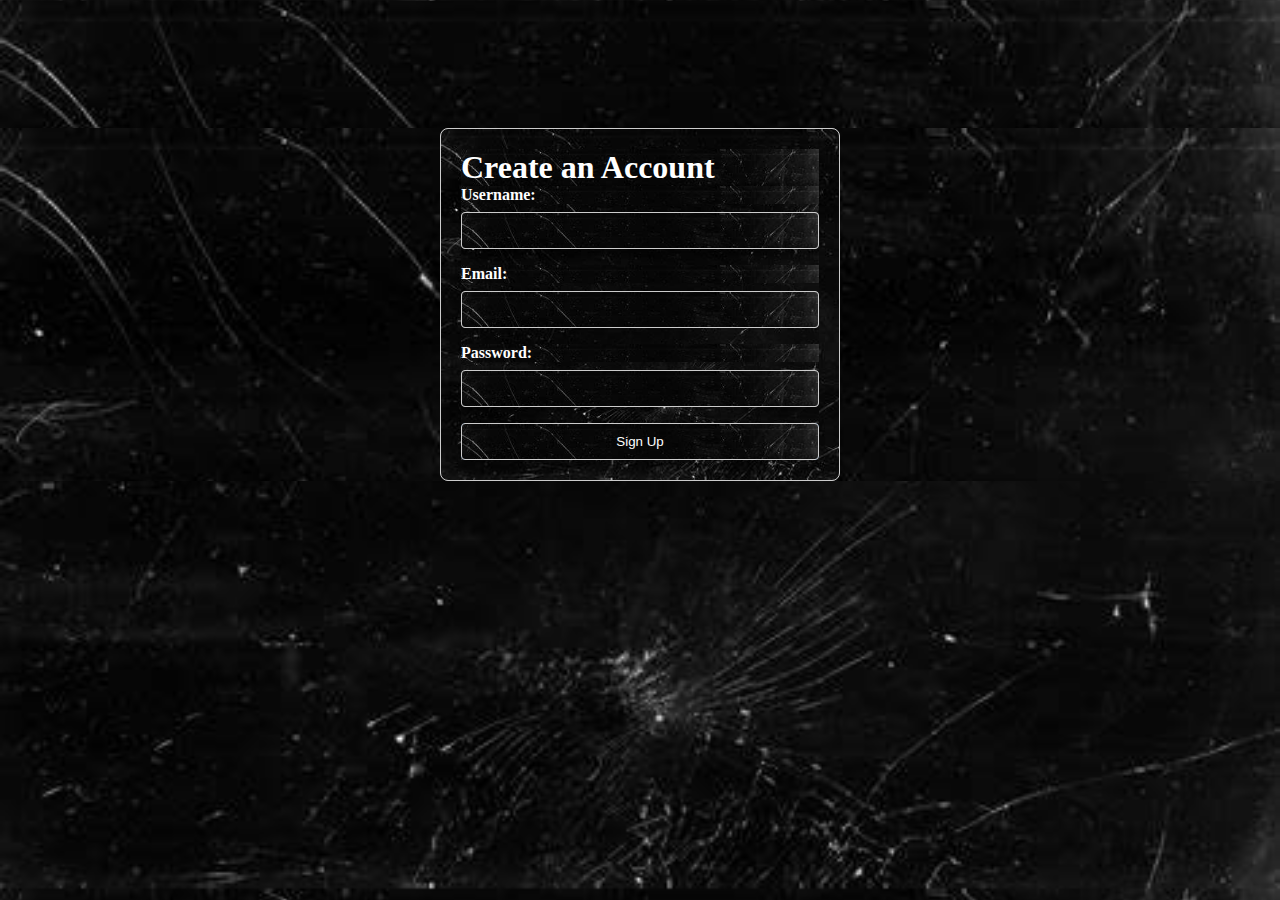
<file: templates/createacc.html>
<!DOCTYPE html>
<html lang="en">
<head>
    <meta charset="UTF-8">
    <meta name="viewport" content="width=device-width, initial-scale=1.0">
    <link rel="stylesheet" href="createacc.css">
    <title>Create an Account</title>
</head>
<body>
    <div class="container">
        <h1>Create an Account</h1>
        <form action="action.php" >
            <label for="username">Username:</label>
            <input type="text" id="username" name="username" required>
            
            <label for="email">Email:</label>
            <input type="email" id="email" name="email" required>
            
            <label for="password">Password:</label>
            <input type="password" id="password" name="password" required>
            
            <button type="submit">Sign Up</button>
        </form>
    </div>
</body>
</html>
</file>
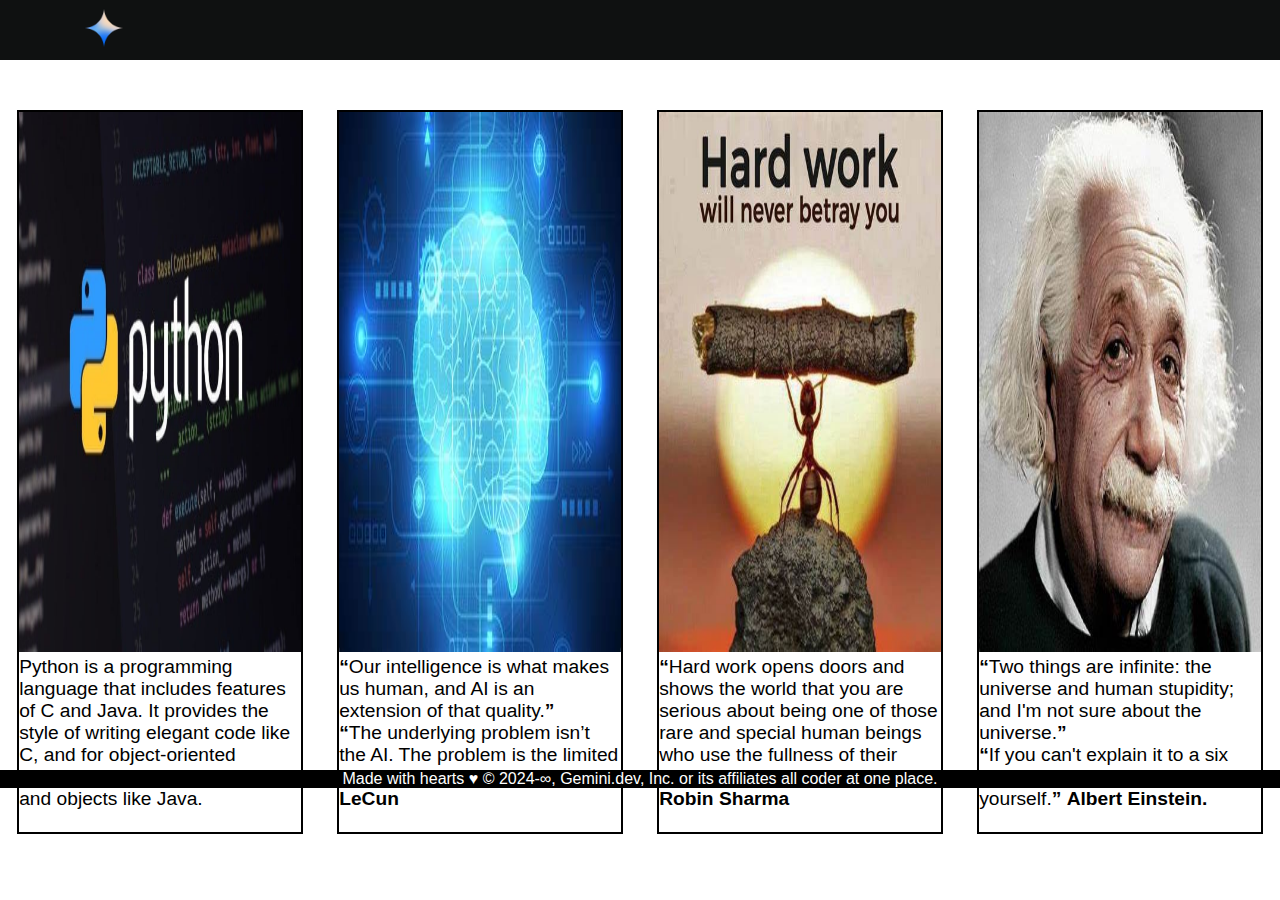
<file: templates/Firstnav.html>
<!DOCTYPE html>
<html lang="en">
<head>
    <meta charset="UTF-8">
    <meta name="viewport" content="width=device-width, initial-scale=1.0">
    <title>AI World Homepage</title>
    <link rel="stylesheet" href="firstnav.css">
    <link rel="stylesheet" href="https://cdnjs.cloudflare.com/ajax/libs/font-awesome/6.5.1/css/all.min.css" integrity="sha512-DTOQO9RWCH3ppGqcWaEA1BIZOC6xxalwEsw9c2QQeAIftl+Vegovlnee1c9QX4TctnWMn13TZye+giMm8e2LwA==" crossorigin="anonymous" referrerpolicy="no-referrer" />
</head>
<body>
    
    <header>
        <div id="navbar">
            <i class="fa-solid fa-bars"></i>
            <a class="image" href="logo"><img src="gemini.png" height="40px" width="40px"></a>    
            <a class="a12"HREF="Firstnav.html"><pre><i class="fa fa-home" aria-hidden="true"></i></pre></a>
            <a class="a12"href="contactus.css"><pre><i class="fa-regular fa-id-badge"></i></pre></a>
            <a class="a12"href="homepage1form.html"><i class="fa-solid fa-right-to-bracket"></i></a>
            <a class="a12"href="createacc.html"><pre><i class="fa-solid fa-user-plus"></i></pre></a>
           
            
</div>
    </header>
    <main>
<div id="content">
    
    <div class="contentbox1" >
        <img class="py" src="python.jpg">
        <p id="pyt"><big>Python is a programming language that includes features of C and Java. It provides the style of writing elegant code like C, and for object-oriented programming, it offers classes and objects like Java.</big></p>
   
    </div>
    <div class="contentbox1" >
        <img class="ai" src="OIP (1).jpeg">
        <p id="ait"><big><b>“</b>Our intelligence is what makes us human, and AI is an extension of that quality.<b>”</b></big></p>
        <p><big><b>“</b>The underlying problem isn’t the AI. The problem is the limited nature of language.<b>”Yann LeCun</b> </big></p>
   
    </div>
    <div class="contentbox1" >
        <img class="py" src="OIP (2).jpeg">
        <p id="pyt"><big><b>“</b>Hard work opens doors and shows the world that you are serious about being one of those rare and special human beings who use the fullness of their talents to do their very best.<b>” Robin Sharma</b></big></p>
   
    </div>
    <div class="contentbox1" >
        <img class="ai"src="OIP.jpeg" >
    <p id="ait"><big><b>“</b>Two things are infinite: the universe and human stupidity; and I'm not sure about the universe.<b>”</b></big></p>
        <p><big><b>“</b>If you can't explain it to a six year old, you don't understand it yourself.<b>”</b>
            <b>Albert Einstein.</b></big></p>
        
        
</div>
</div>
</main>
    <footer>
        Made with hearts &hearts;
        &#169; 2024-&infin;, Gemini.dev, Inc. or its affiliates all coder at one place.
    </footer>
</body>
</html>
</file>
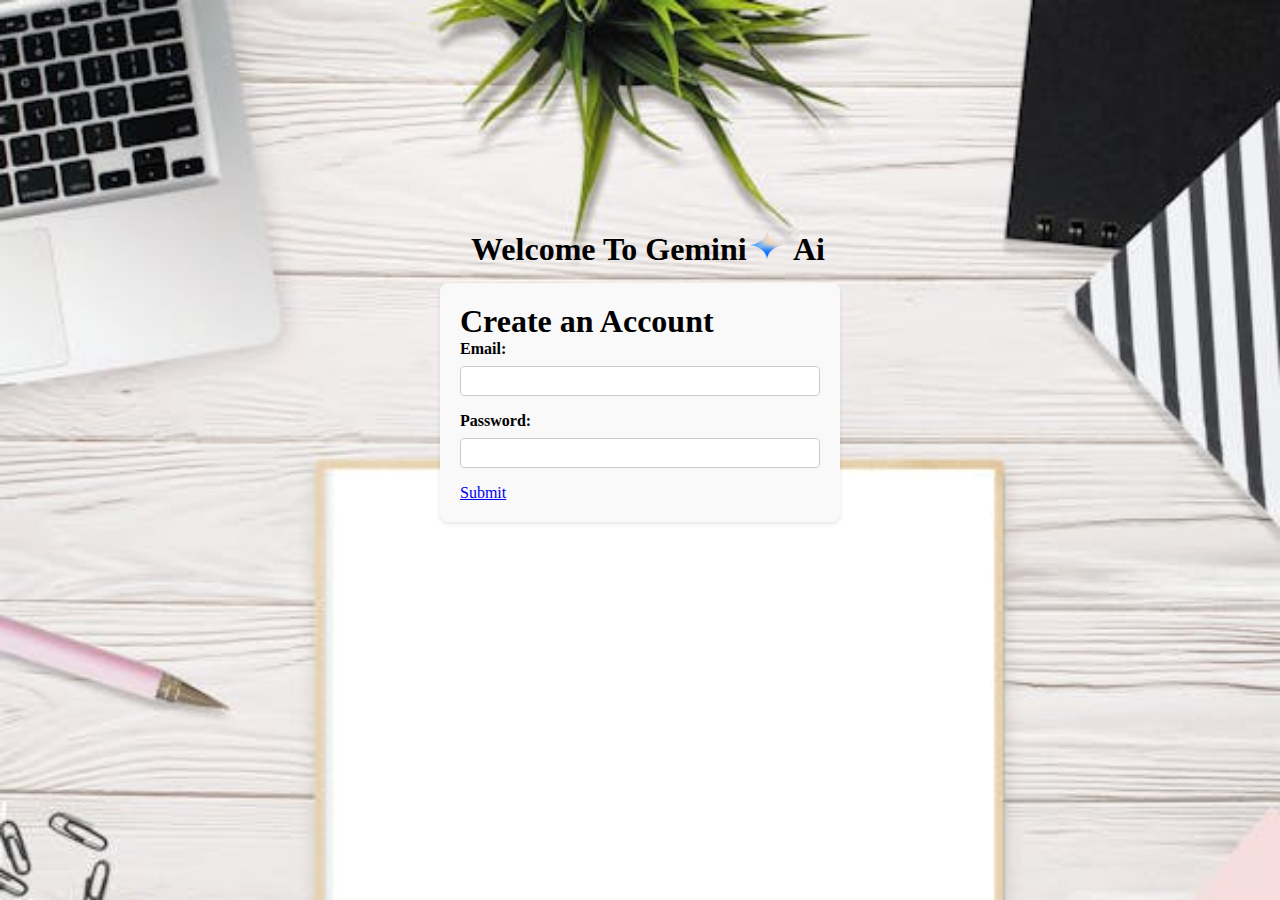
<file: templates/homepage1form.html>
<!DOCTYPE html>
<html lang="en">
<head>
    <meta charset="UTF-8">
    <meta name="viewport" content="width=device-width, initial-scale=1.0">
    <title>Login Page</title>
    <link rel="stylesheet" href="homepage1form.css">
</head>
<body>
    <div class="h1">
        <h1>Welcome To Gemini<img src="gemini.png"height=30px width="40px" > Ai </h1>
    </div>
    
    
    <div class="container">
        <h1>Create an Account</h1>
        <form action="action.php" >

            
            <label for="email">Email:</label>
            <input type="email" id="email" name="email" required>
            
            <label for="password">Password:</label>
            <input type="password" id="password" name="password" required>
            <a href="index1.html">Submit</a>
            <!-- <button type="submit">Sign Up</button> -->
        </form>
    </div>
</body>
</html>
</file>
<file: templates/firstnav.css>
*{
    padding: 0;
    margin:0;
    font-family: Arial, Helvetica, sans-serif;
    position: relative;
    
}
#navbar{
    height:60px;
    background-color: #0f1111;
    display: flex;
    justify-content: flex-start;
    align-items: center;
    color: white;
    

}
button{
    background-color: #f08804;
}
#logo{
    color: #f08804;
    font-size:25px;
}
a{
    padding-left:20px ;
    padding-right: 20px;
   margin-right:20px ;
    text-decoration: none;
    color: white; 
} 
.fa-bars{
    padding-right: 3vw;
    padding-left: 2vw;
}
.image{
    padding-right: 65vw;
}
a:hover {
    opacity: 0.95;
  }

.contentbox1{
    height: 80vh;
    width:22vw;
    border: 2px solid black;
    display: inline-block;
}
.py{
    height: 60vh;
    width: 22vw;
}
#pyt{
    color: black;
}
.ai{
    height: 60vh;
    width: 22vw;
}
#ait{
    color: black;
}

footer{
    background-color: black;
    text-align: center;
    color: white;
    
}

#content{
    height: 660px;
    display:flex;
    justify-content: space-around;
    margin-top: 50px;
}
#navbar{
    text-decoration: none;

}
main{
    margin-bottom: 0%
}
</file>
<file: templates/createacc.css>
/* Reset default styles */
* {
    margin: 0;
    padding: 0;
    box-sizing: border-box;
    background-image: url("wr.jpeg");
    background-size: cover;
    color: white;
    
}

/* Basic styling for the container */
.container {
    max-width: 400px;
    padding: 20px;
    margin: 10% auto;
    background-color: white;
    border-radius: 8px;
    border: 1px solid #ccc;
    
    /* box-shadow: 0 2px 4px rgba(0, 0, 0, 0.1); */
}

/* Form styling */
form {
    display: flex;
    flex-direction: column;
    
}

label {
    font-weight: bold;
    margin-bottom: 8px;
}

input {
    padding: 10px;
    margin-bottom: 16px;
    border: 1px solid #ccc;
    border-radius: 4px;
}

button {
    background-color: #007bff;
    color: #fff;
    border: none;
    padding: 10px 20px;
    border-radius: 4px;
    cursor: pointer;
    border: 1px solid #ccc;
}

button:hover {
    background-color: #0056b3;
}
</file>
<file: templates/homepage1form.css>
/* Reset default styles */
* {
    margin: 0;
    padding: 0;
    box-sizing: border-box;   
}
body{ 
    background-image: url("pexels-photo-1089842.jpeg");
    background-size: cover;
    background-repeat: space;
    background-color: beige;
 }

.h1{
    color: black;
    height: 40px;
    width: 400px;
    margin-left: 35%;
    margin-bottom: 1%;
    margin-top: 18%;
    border-radius: 15px;
    text-align: center;

}
 input{
    border-radius: 5px;
    height:30px ;
}
/* Basic styling for the container */
.container {
    max-width: 400px;
    padding: 20px;
    margin:  auto;
    background-color: #f9f9f9;
    border-radius: 8px;
    box-shadow: 0 2px 4px rgba(0, 0, 0, 0.1);
}

/* Form styling */
form {
    display: flex;
    flex-direction: column;
}

label {
    font-weight: bold;
    margin-bottom: 8px;
}

input {
    padding: 10px;
    margin-bottom: 16px;
    border: 1px solid #ccc;
    border-radius: 4px;
}

/* button {
    background-color: #007bff;
    color: #fff;
    border: none;
    padding: 10px 20px;
    border-radius: 4px;
    cursor: pointer;
}

button:hover {
    background-color: #0056b3;
} */
</file>
